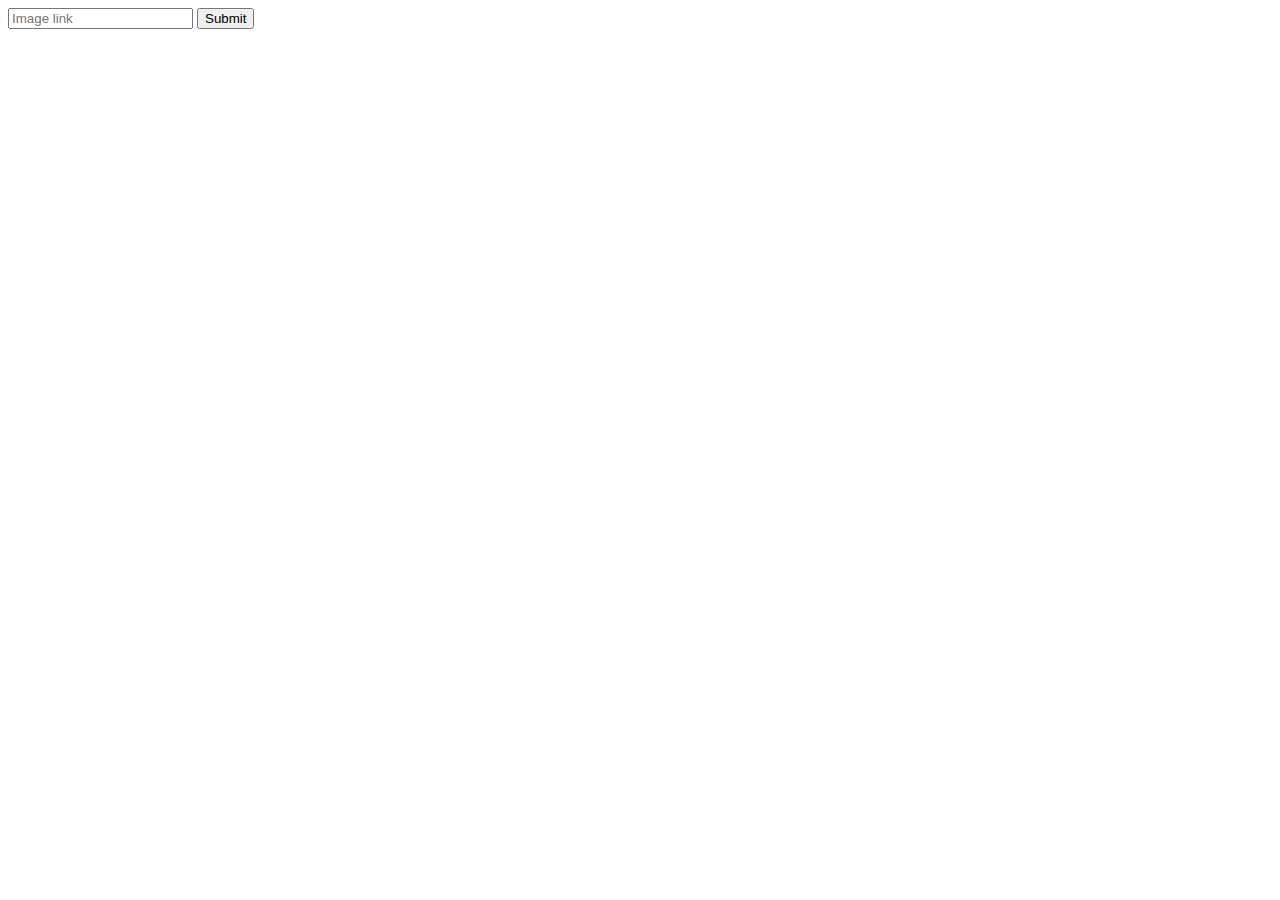
<file: Cookie Monster/index.html>
<html>
	<head>
		<title>Image viewer</title>
	</head>
	<body>
		<form action="showImage.php" method="GET">
			<input type="text" name="url" placeholder="Image link">
			<input type="Submit" value="Submit">
		</form>
	</body>
</html>
</file>
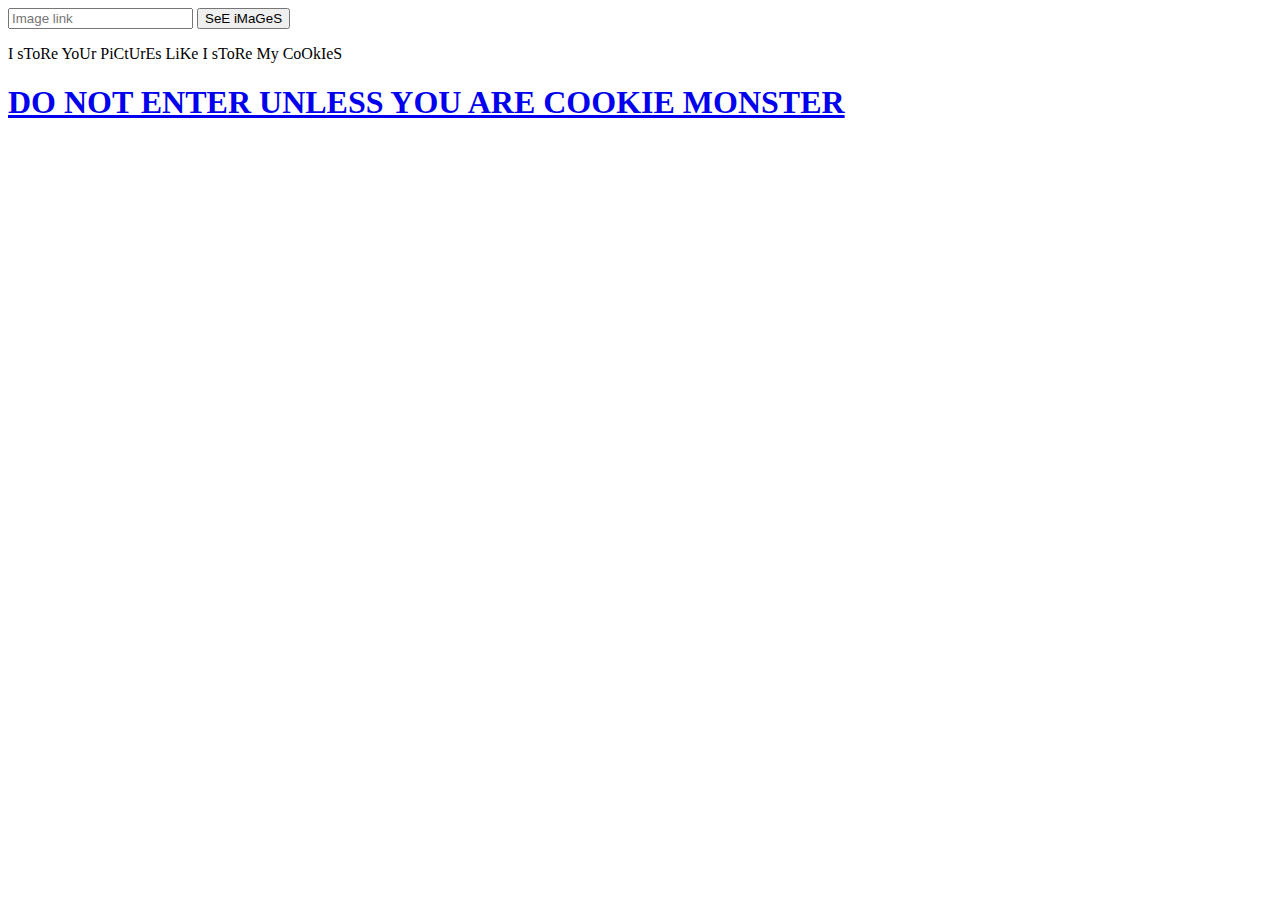
<file: Cookie Monster/service/index.html>
<html>
	<head>
		<title>COOKIE MONSTER's iMaGe ViEwEr</title>
	</head>
	<body background="https://pbs.twimg.com/profile_images/552145045663408129/egywNuyx.png">
		<form action="showImage.php" method="GET">
			<input type="text" name="url" placeholder="Image link">
			<input type="Submit" value="SeE iMaGeS">
		</form>
		<p>I sToRe YoUr PiCtUrEs LiKe I sToRe My CoOkIeS</p>
		<h1><a href="cookiemonsteronly.php">DO NOT ENTER UNLESS YOU ARE COOKIE MONSTER</a></h1>
	</body>
</html>
</file>
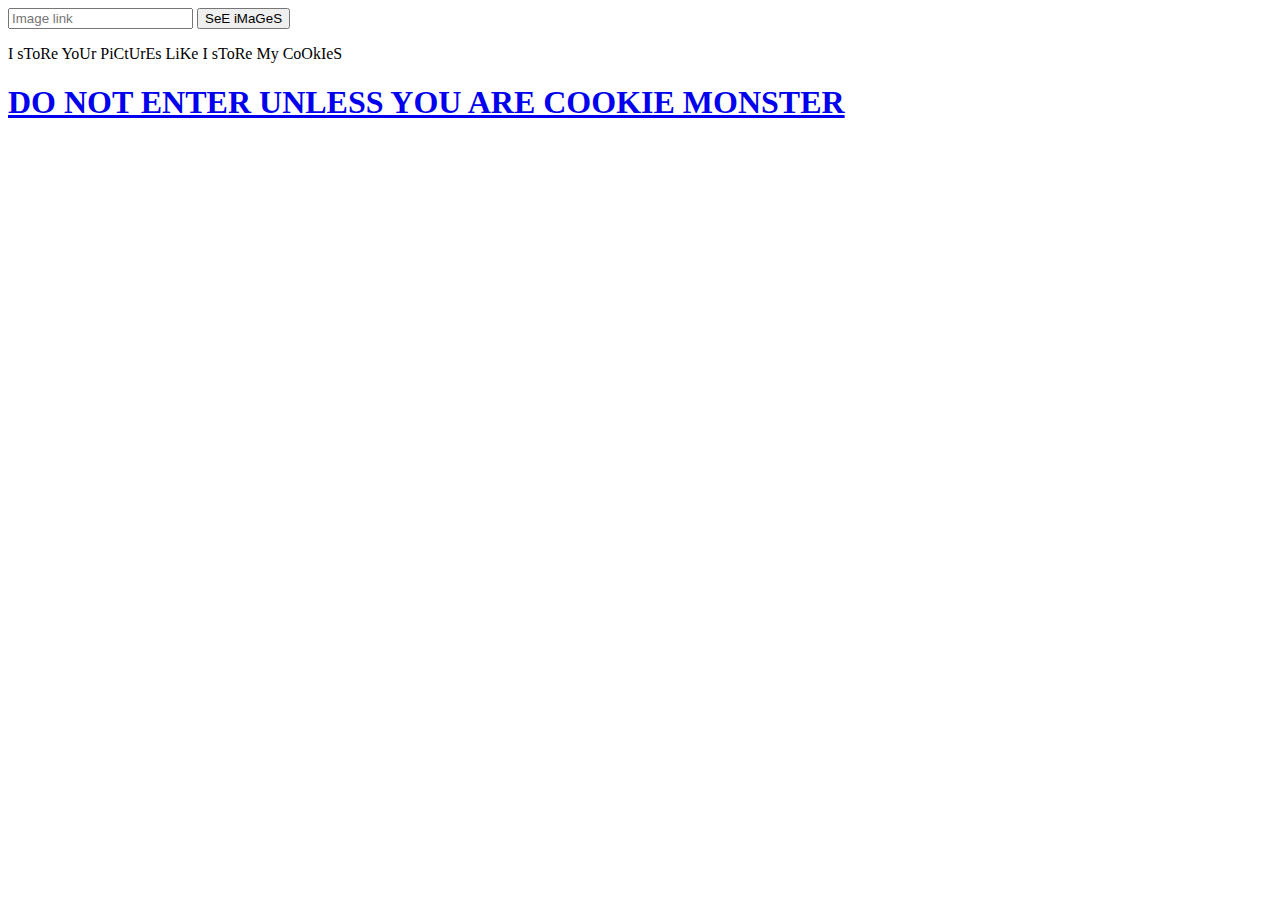
<file: Cookie Monster_60/service/index.html>
<html>
	<head>
		<title>COOKIE MONSTER's iMaGe ViEwEr</title>
		<script>
			document.cookie="passwordzzzzz=y0u_n07_4dm1n_n0_5734l_m3_c00k13"
		</script>
	</head>
	<body background="https://pbs.twimg.com/profile_images/552145045663408129/egywNuyx.png">
		<form action="showImage.php" method="GET">
			<input type="text" name="url" placeholder="Image link">
			<input type="Submit" value="SeE iMaGeS">
		</form>
		<p>I sToRe YoUr PiCtUrEs LiKe I sToRe My CoOkIeS</p>
		<h1><a href="cookiemonsteronly.php">DO NOT ENTER UNLESS YOU ARE COOKIE MONSTER</a></h1>
	</body>
</html>
</file>
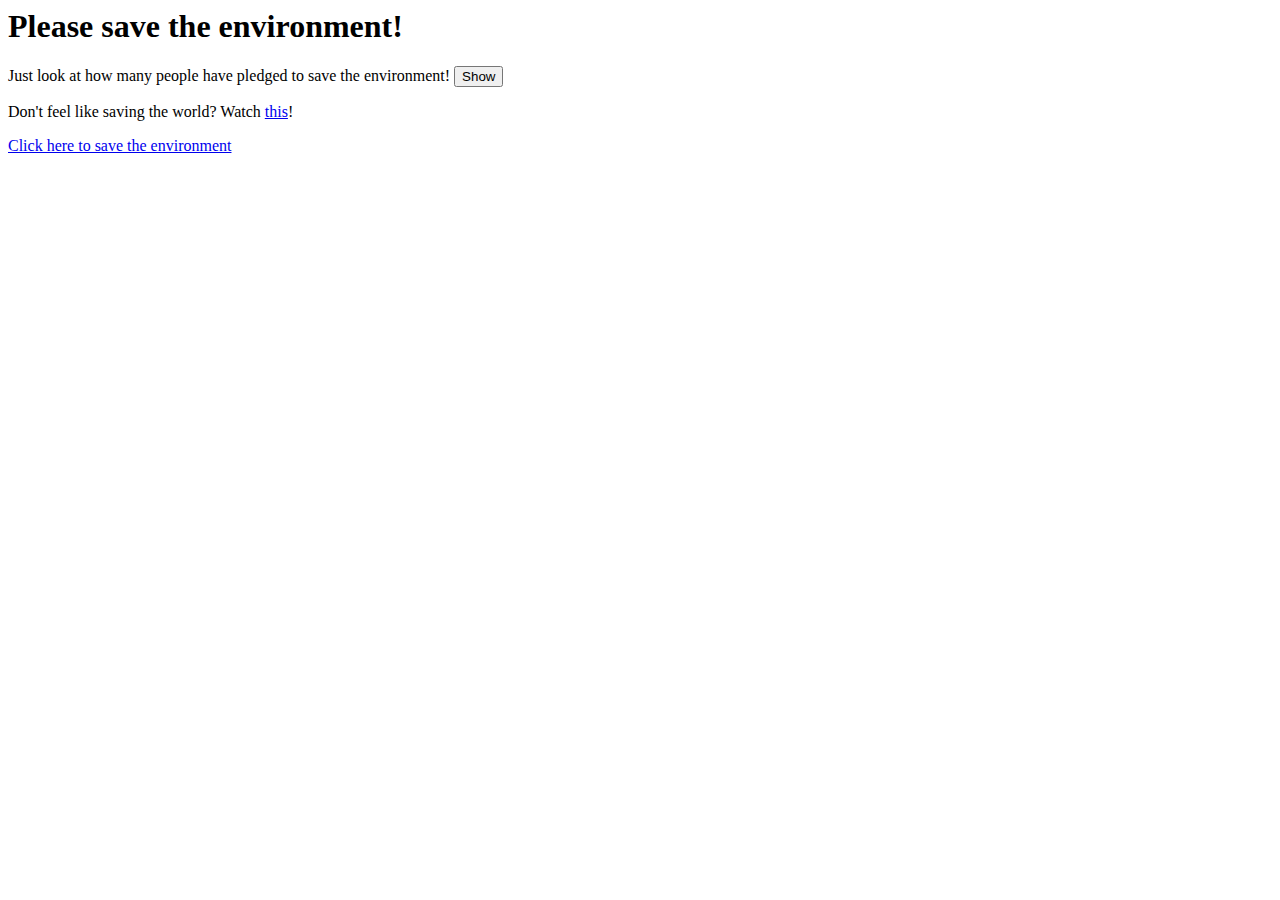
<file: Saving Gaia/service/index.html>
<html>
	<head>
		<title>Saving Gaia</title>
	</head>
	<body>
		<h1>Please save the environment!</h1>
		<form action="view.php" method="POST">
			<input type="hidden" name="file" value="66696c656c6f636174696f6e2c6c6973742e747874">
			<input type="hidden" name="mac" value="5dcd3edd3680496a165bfd2a1b3fec397cde0a12">
			Just look at how many people have pledged to save the environment! <input type="Submit" value="Show">
		</form>
		<p>Don't feel like saving the world? Watch
			<a href="https://www.youtube.com/watch?v=s4pIQ238PFc">this</a>!
		</p>
		<a href="notsoeasy.html">Click here to save the environment</a>
	</body>
</html>
</file>
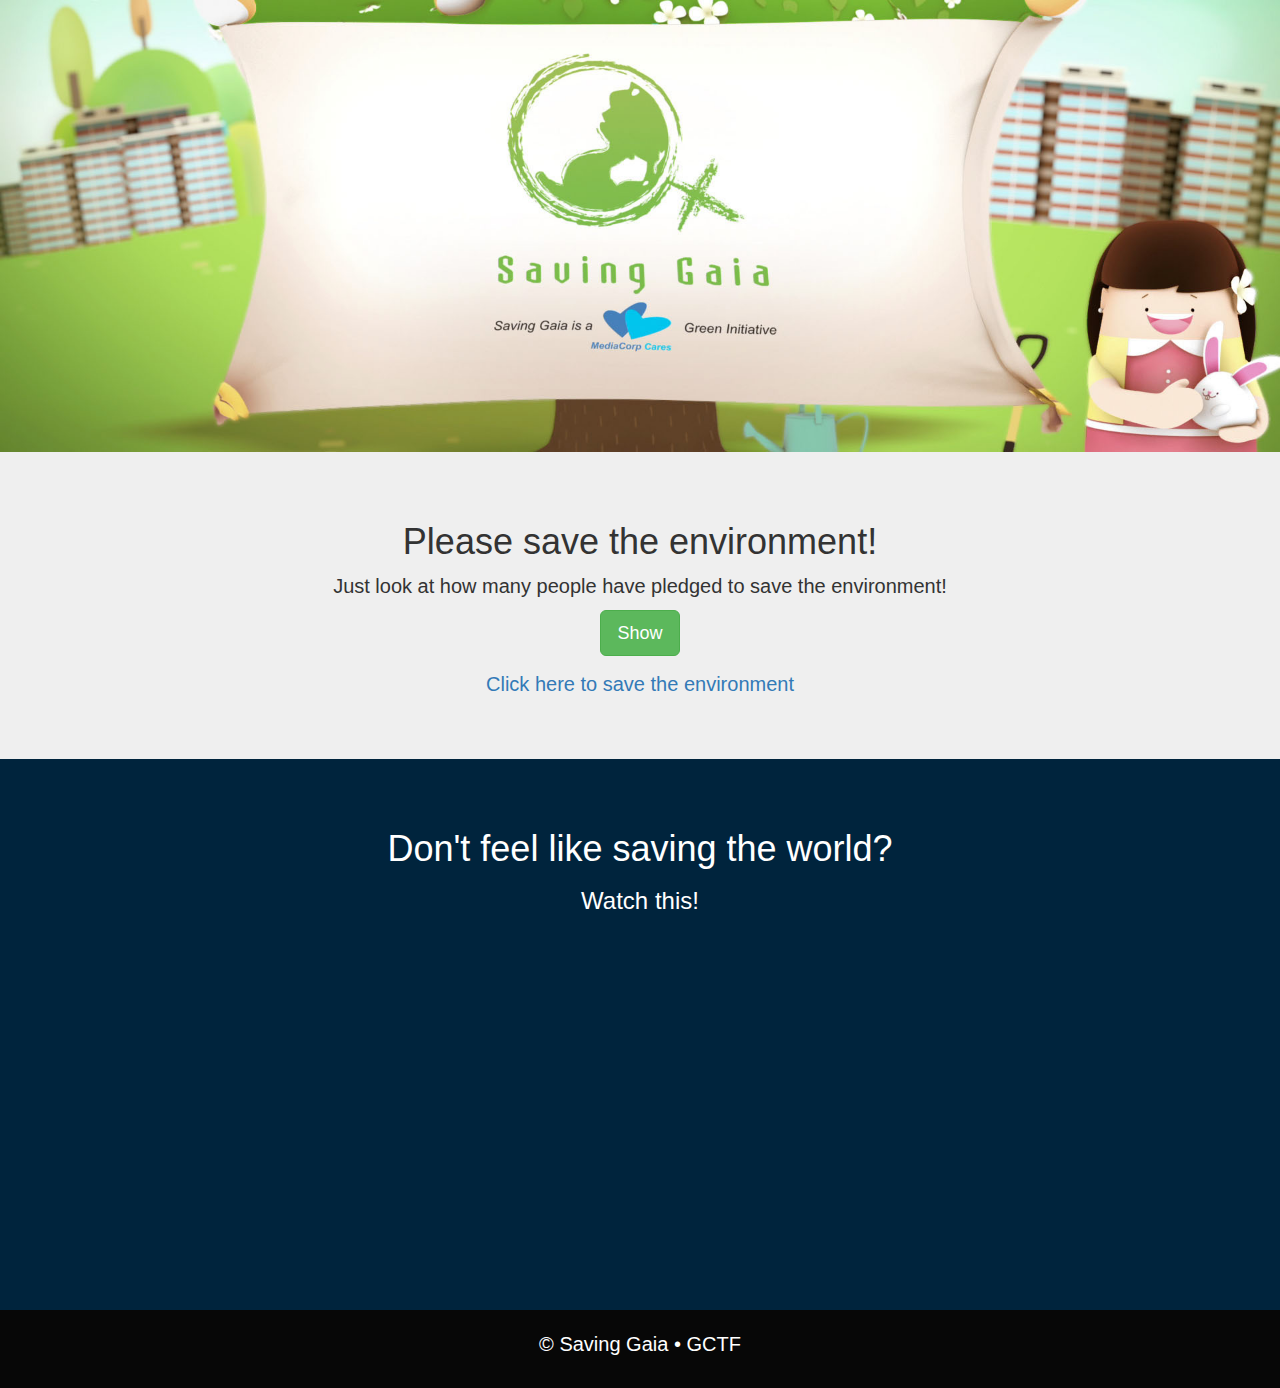
<file: Saving Gaia_100/service/index.html>
<html>
	<head>
		<title>Saving Gaia</title>
		<link rel = "stylesheet" type = "text/css" href ="gaia.css">
		<link rel="stylesheet" href="https://maxcdn.bootstrapcdn.com/bootstrap/3.3.7/css/bootstrap.min.css">
	</head>
	<body>
		<section>
			<img src="gaia.jpg" width=100% class="img-fluid" alt="Save my world">
		</section>
		<section id="section1" class="container-fluid">
			<h1>Please save the environment!</h1>
			<article>
				<form action="view.php" method="POST">
					<input type="hidden" name="file" value="66696c656c6f636174696f6e2c6c6973742e747874">
					<input type="hidden" name="mac" value="5dcd3edd3680496a165bfd2a1b3fec397cde0a12">
					<p>Just look at how many people have pledged to save the environment!</p>
					<input class="btn btn-success btn-lg" type="Submit" value="Show">
				</form>
				<p><a href="notsoeasy.html">Click here to save the environment</a></p>
			</article>
		</section>
		<section id="section2">
			<h1>Don't feel like saving the world?</h1>
			<h3>Watch this!</h3>
			<br>
			<iframe width="560" height="315" src="https://www.youtube.com/embed/s4pIQ238PFc" frameborder="0" allowfullscreen></iframe>
		</section>
		<footer class="container-fluid">
			<p>&copy; Saving Gaia &bull; GCTF</p>
		</footer>
	</body>
</html>
</file>
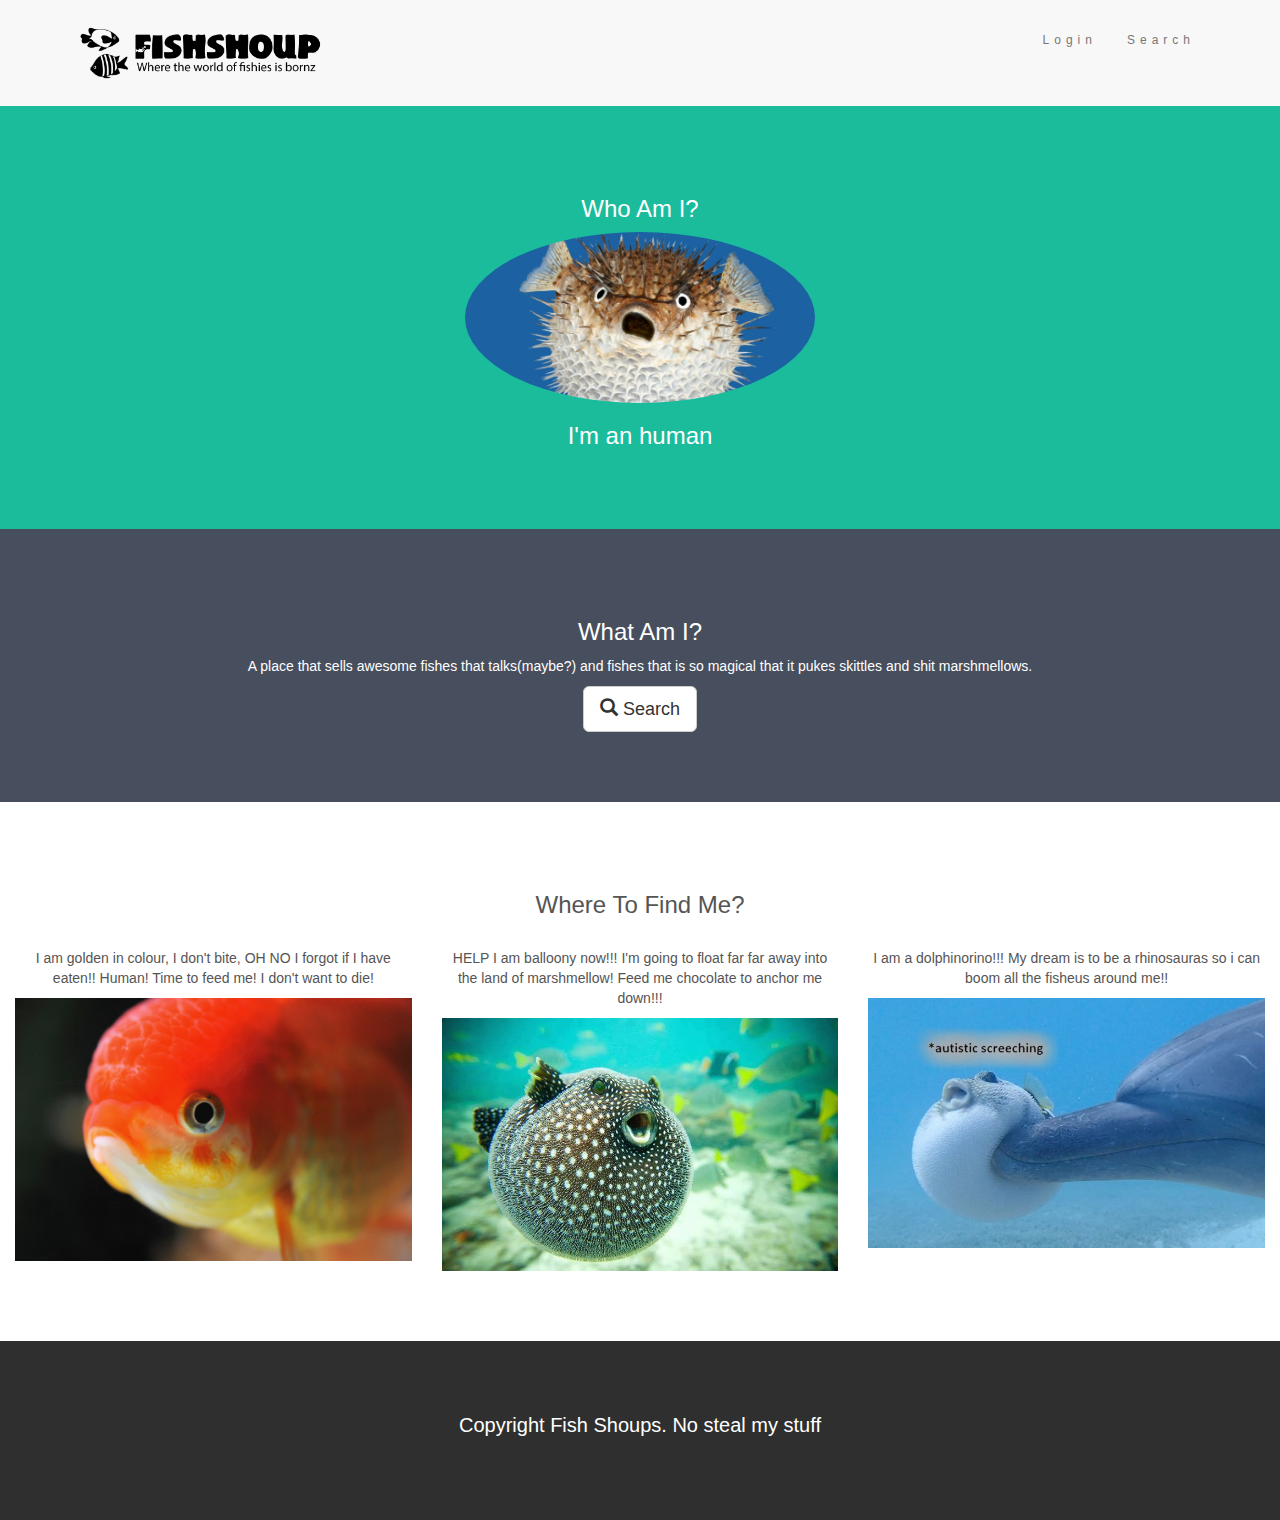
<file: Fish Shoup/service/src/index.html>
<!DOCTYPE html>
<html lang="en">

<head>
	<!-- Theme Made By www.w3schools.com - No Copyright -->
	<title>Fish Shoups</title>
	<meta charset="utf-8">
	<meta name="viewport" content="width=device-width, initial-scale=1">
	<link rel="stylesheet" href="https://maxcdn.bootstrapcdn.com/bootstrap/3.3.7/css/bootstrap.min.css">
	<script src="https://ajax.googleapis.com/ajax/libs/jquery/3.2.1/jquery.min.js"></script>
	<script src="https://maxcdn.bootstrapcdn.com/bootstrap/3.3.7/js/bootstrap.min.js"></script>
	<style>
		.bg-1 {
			background-color: #1abc9c;
			color: #ffffff;
		}
		.bg-2 {
			background-color: #474e5d;
			color: #ffffff;
		}
		.bg-3 {
			background-color: #ffffff;
			color: #555555;
		}
		.bg-4 {
			background-color: #2f2f2f;
			color: #fff;
		}
		.container-fluid {
			padding-top: 70px;
			padding-bottom: 70px;
		}
		.navbar {
			padding-top: 15px;
			padding-bottom: 15px;
			border: 0;
			border-radius: 0;
			margin-bottom: 0;
			font-size: 12px;
			letter-spacing: 5px;
		}
		.navbar-nav li a:hover {
			color: #1abc9c !important;
		}
	</style>
</head>

<body>
	<nav class="navbar navbar-default">
		<div class="container">
			<div class="navbar-header">
				<img src="image/fishlogov2.png" class="img-responsive" style="width:30%" alt="Image">
				<button type="button" class="navbar-toggle" data-toggle="collapse" data-target="#myNavbar">
					<span class="icon-bar"></span>
					<span class="icon-bar"></span>
					<span class="icon-bar"></span>
				</button>
			</div>
			<div class="collapse navbar-collapse" id="myNavbar">
				<ul class="nav navbar-nav navbar-right">
					<li>
						<a href="login.html">Login</a>
					</li>
					<li>
						<a href="search.php">Search</a>
					</li>
				</ul>
			</div>
		</div>
	</nav>
	<div class="container-fluid bg-1 text-center">
		<h3>Who Am I?</h3>
		<img src="image/ohnoes.jpg" class="img-responsive img-circle" style="display:inline" alt="Bird" width="350" height="350">
		<h3>I'm an human</h3>
	</div>
	<div class="container-fluid bg-2 text-center">
		<h3>What Am I?</h3>
		<p>A place that sells awesome fishes that talks(maybe?) and fishes that is so magical that it pukes skittles and shit marshmellows.</p>
		<a href="search.php" class="btn btn-default btn-lg">
			<span class="glyphicon glyphicon-search"></span> Search

		</a>
	</div>
	<div class="container-fluid bg-3 text-center">
		<h3>Where To Find Me?</h3>
		<br>
		<div class="row">
			<div class="col-sm-4">
				<p>I am golden in colour, I don't bite, OH NO I forgot if I have eaten!! Human! Time to feed me! I don't want to die!</p>
				<img src="image/noautism.jpg" class="img-responsive" style="width:100%" alt="Image">
			</div>
			<div class="col-sm-4">
				<p>HELP I am balloony now!!! I'm going to float far far away into the land of marshmellow! Feed me chocolate to anchor me down!!!</p>
				<img src="image/Pufferfishautism.jpg" class="img-responsive" style="width:100%" alt="Image">
			</div>
			<div class="col-sm-4">
				<p>I am a dolphinorino!!! My dream is to be a rhinosauras so i can boom all the fisheus around me!!</p>
				<img src="image/autismfish.jpg" class="img-responsive" style="width:100%" alt="Image">
			</div>
		</div>
	</div>
	<footer class="container-fluid bg-4 text-center">
		<p style="font-size:20px;">Copyright Fish Shoups. No steal my stuff</p>
	</footer>
</body>

</html>
</file>
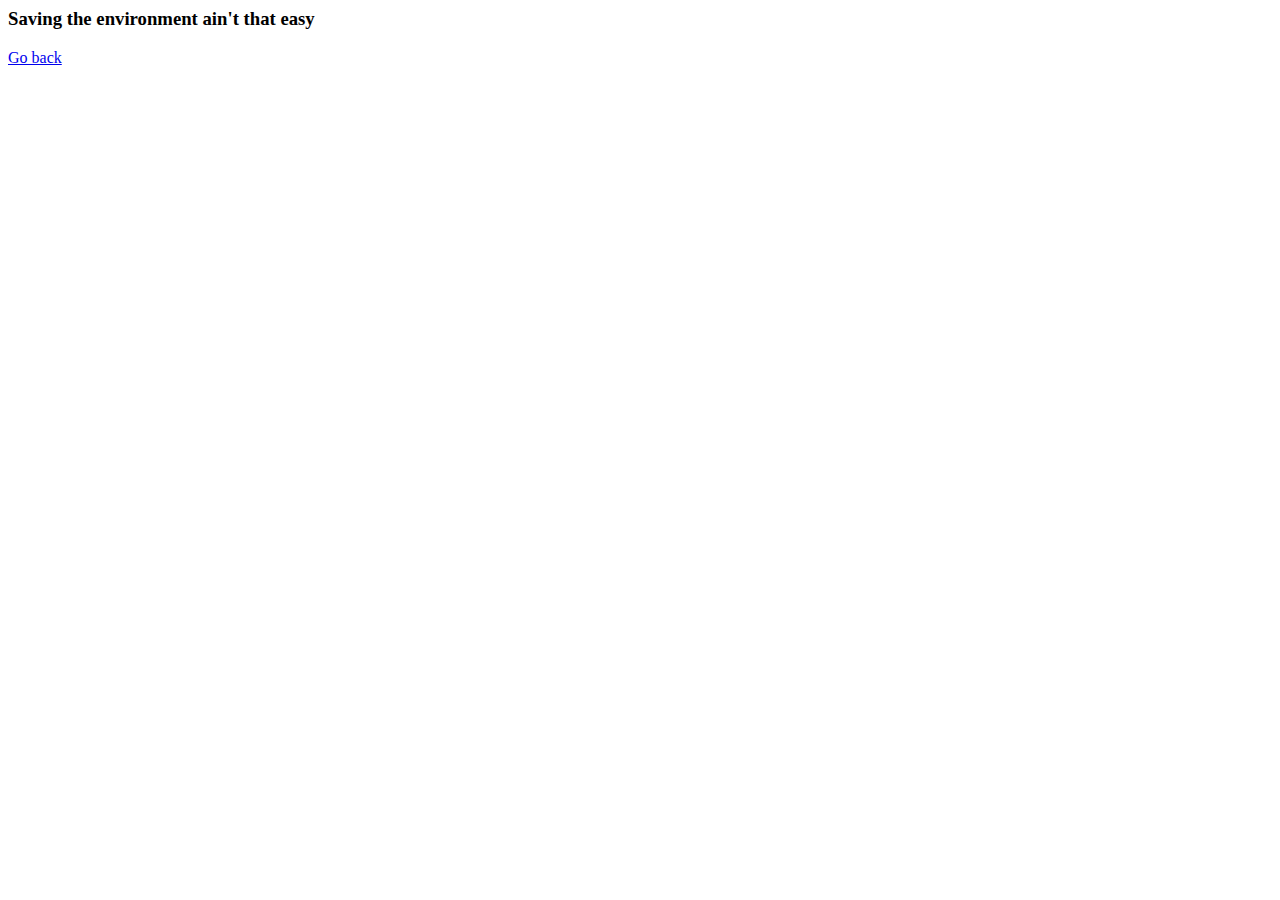
<file: Saving Gaia/service/notsoeasy.html>
<html>
	<head>
		<title>Saving Gaia</title>
	</head>
	<body>
		<!-- It is said that one day, robots will help save the environment -->
		<h3>Saving the environment ain't that easy</h3>
		<a href="index.html">Go back</a>
	</body>
</html>
</file>
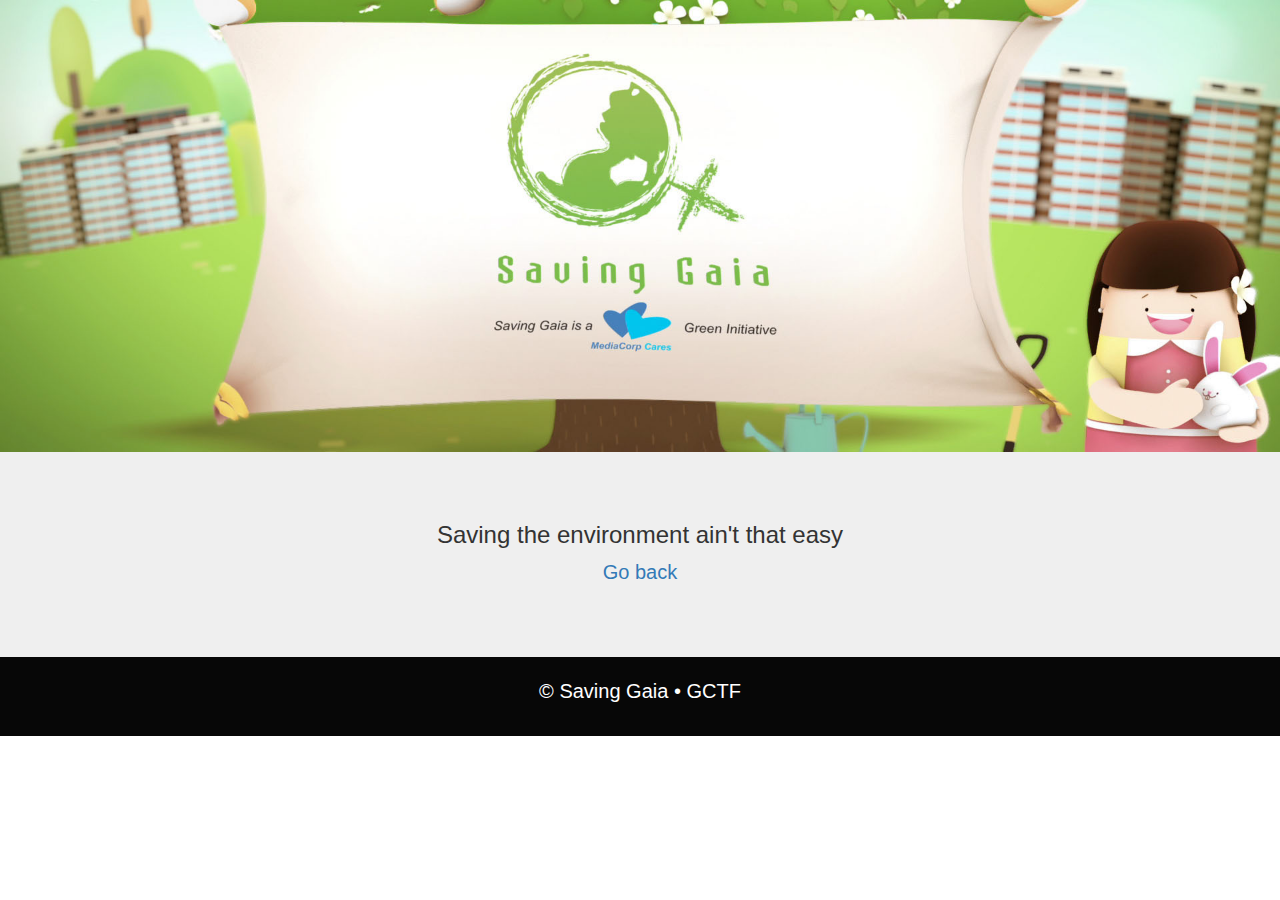
<file: Saving Gaia_100/service/notsoeasy.html>
<html>
	<head>
		<title>Saving Gaia</title>
		<link rel = "stylesheet" type = "text/css" href ="gaia.css">
		<link rel="stylesheet" href="https://maxcdn.bootstrapcdn.com/bootstrap/3.3.7/css/bootstrap.min.css">
	</head>
	<body>
		<section>
			<img src="gaia.jpg" width=100% class="img-fluid" alt="Save my world">
		</section>
		<section id="section3" class="container-fluid">
			<!-- It is said that one day, robots will help save the environment -->
			<h3>Saving the environment ain't that easy</h3>
			<p><a href="index.html">Go back</a></p>
		</section>
		<footer class="container-fluid">
			<p>&copy; Saving Gaia &bull; GCTF</p>
		</footer>
	</body>
</html>
</file>
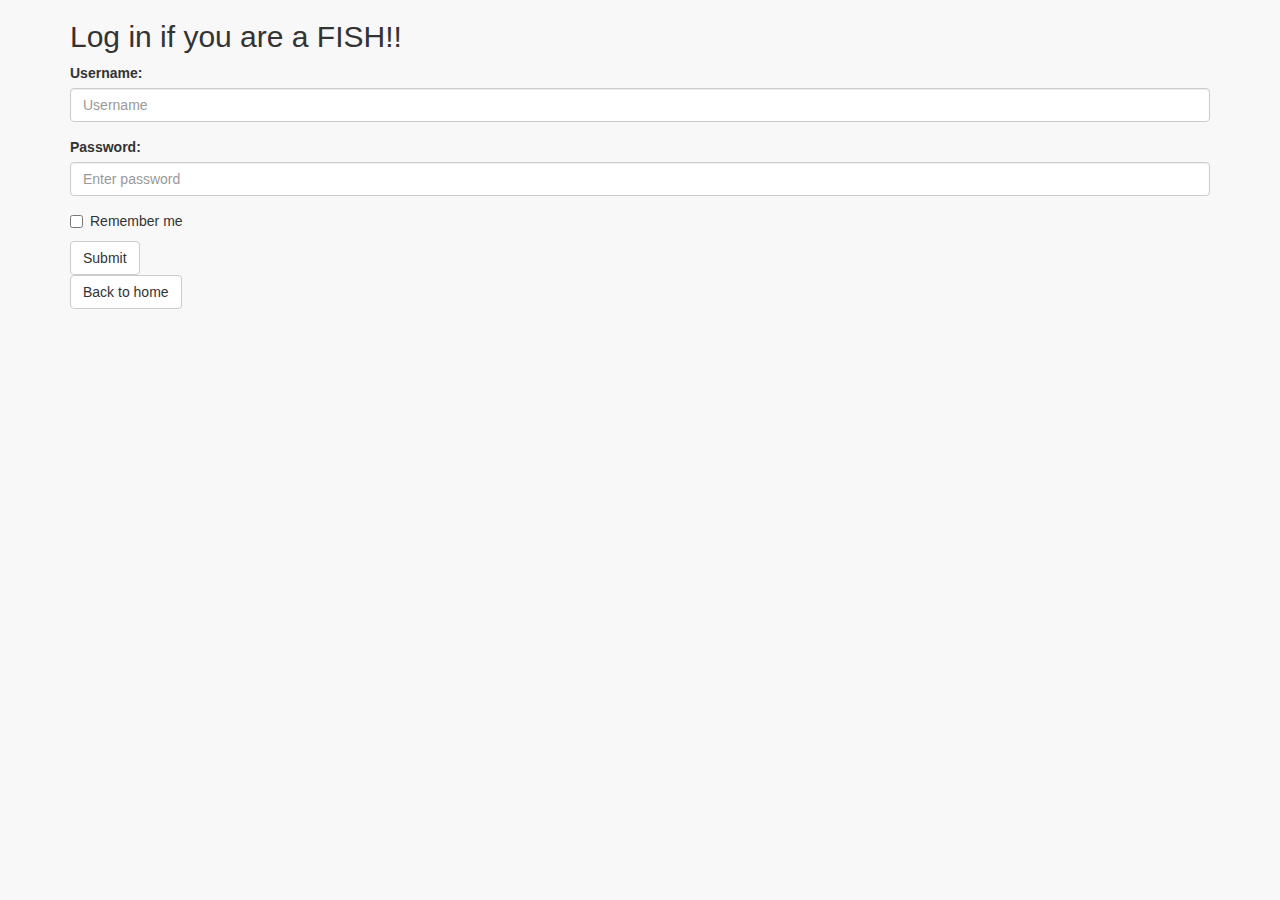
<file: Fish Shoup/service/src/login.html>
<!DOCTYPE html>
<html lang="en">

<head>
	<meta charset="UTF-8">
	<meta name="viewport" content="width=device-width, initial-scale=1">
	<link rel="stylesheet" href="https://maxcdn.bootstrapcdn.com/bootstrap/3.3.7/css/bootstrap.min.css">
	<script src="https://ajax.googleapis.com/ajax/libs/jquery/3.2.1/jquery.min.js"></script>
	<script src="https://maxcdn.bootstrapcdn.com/bootstrap/3.3.7/js/bootstrap.min.js"></script>
	<title>Fish Shoups</title>
</head>
<style>
		body {
			margin-left: 40px;
			margin-right: 40px;
		}
		
</style>

<body style="background-color:#F8F8F8;">
	<div class="container">
		<h2>Log in if you are a FISH!!</h2>
		<form action="account.php">
			<div class="form-group">
				<label for="user">Username:</label>
				<input class="form-control" name="user" placeholder="Username">
			</div>
			<div class="form-group">
				<label for="pwd">Password:</label>
				<input type="password" class="form-control" name="password" placeholder="Enter password">
			</div>
			<div class="checkbox">
				<label>
					<input type="checkbox"> Remember me</label>
			</div>
			<button type="submit" class="btn btn-default">Submit</button>
		</form>
		
		<button  class="btn btn-default" onclick="location.href='index.html'">Back to home</button>
	</div>
</body>

</html>
</file>
<file: Saving Gaia_100/service/gaia.css>
p {
	font-size: 20px;
}

iframe {
	margin: 0 auto;
	display: block;
}

#section1 {
	text-align: center;
	padding-top: 50px;
	padding-bottom: 50px;
	background-color: #EFEFEF;
}

#section2 {
	color: white;
	text-align: center;
	padding-top: 50px;
	padding-bottom: 50px;
	background-color: #00243d;
}

#section3 {
	text-align: center;
	text-align: center;
	padding-top: 50px;
	padding-bottom: 60px;
	background-color: #EFEFEF;
}

article {
	margin-left: 20px;
	margin-right: 20px;
}

footer {
	min-height: 20px;
	color: white;
	background-color: #070707;
	padding-top: 20px;
	padding-bottom: 20px;
	font-size: 20px;
	text-align: center;
}
</file>
